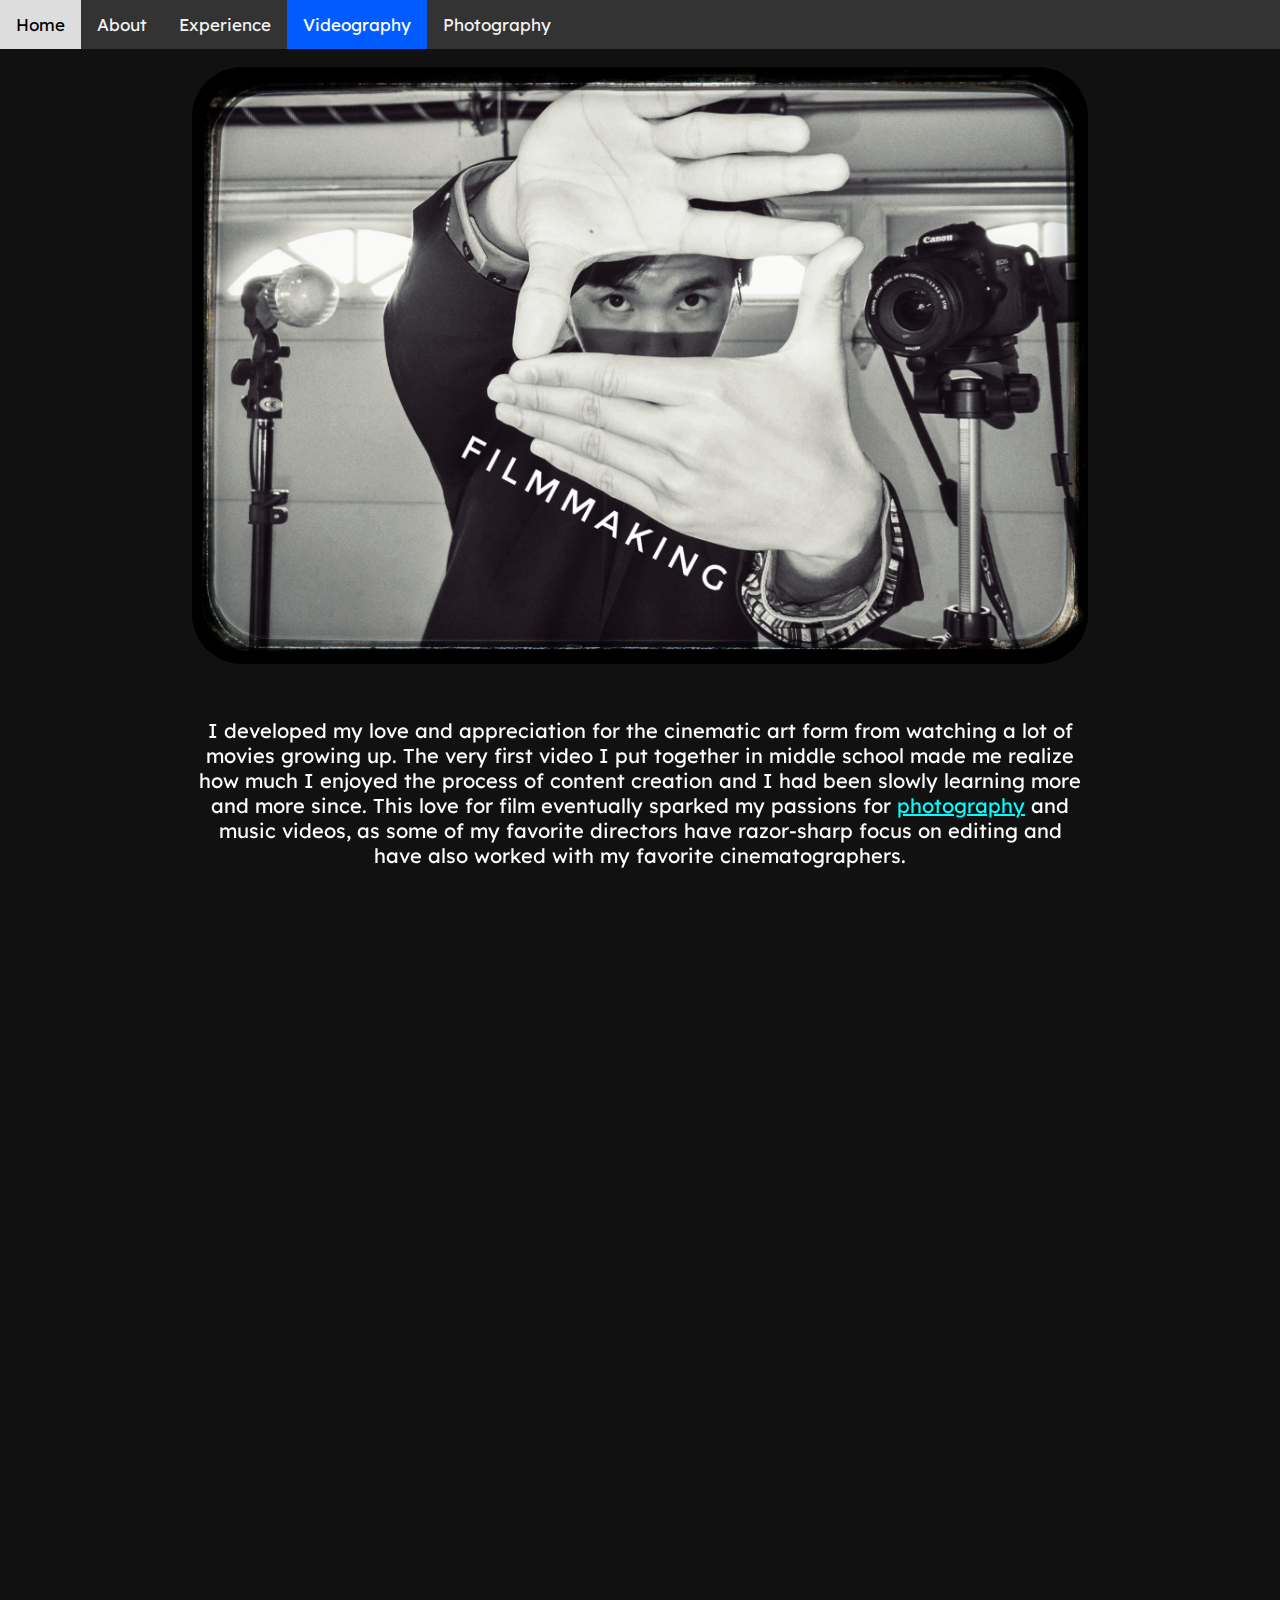
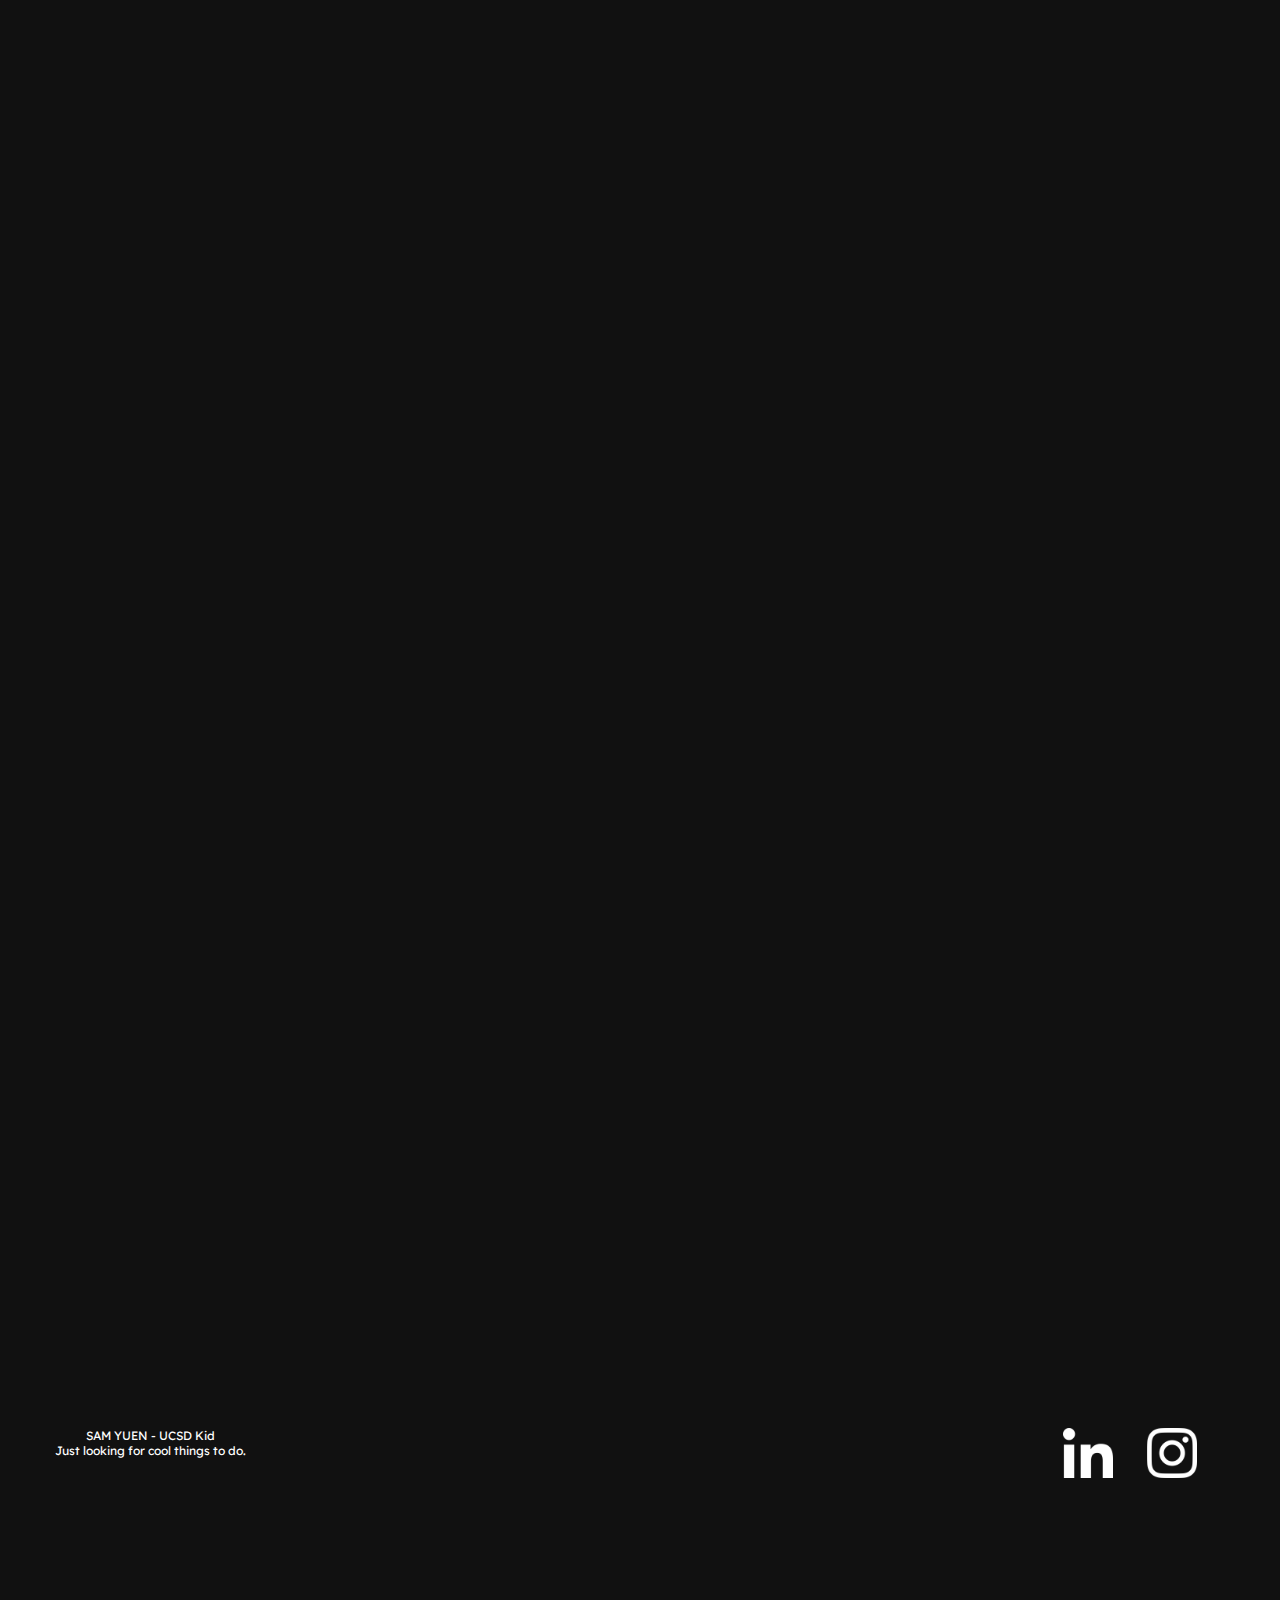
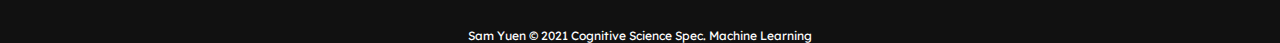
<file: pages/filmmaking.html>
<!doctype html>
<html>
<head>
<meta charset="utf-8">
<title>Filmmaking</title>
	
	
			<!--   Lexend Deca Font    link  -->
<link href="https://fonts.googleapis.com/css?family=Lexend+Deca&display=swap" rel="stylesheet"> 

<!--   Animate on Scroll   links  -->
<script src="https://unpkg.com/aos@2.3.1/dist/aos.js"></script>
	<link href="https://unpkg.com/aos@2.3.1/dist/aos.css" rel="stylesheet">

<!--   CSS file  -->
	<link href="../filmmaking.css" rel="stylesheet" type="text/css">

</head>

<body style="background-color: #111111" onload="document.body.style.opacity='1'">
	
<div class="topnav">
  <a href="../index.html">Home</a>
  <a href="about.html">About</a>
  <a href="experience.html">Experience</a>
  <a class="active" href="filmmaking.html">Videography</a>
  <a href="photography.html">Photography</a>
</div>

	<br>
	
<img src="../images/filmmakingpic.jpeg" alt="" class="filmmakingpic"/>

	<br>
	<br>
	<br>
<p data-aos="fade-up">I developed my love and appreciation for the cinematic art form from watching a lot of movies growing up. The very first video I put together in middle school made me realize how much I enjoyed the process of content creation and I had been slowly learning more and more since. This love for film eventually sparked my passions for <a class="links" href="photography.html">photography</a> and music videos, as some of my favorite directors have razor-sharp focus on editing and have also worked with my favorite cinematographers.</p>
	<br>
<p data-aos="fade-up">Because I never took any TV media classes in high school, I always took every opportunity I came across to make a video, most of which were from class projects that allowed video submissions. For every new video I make, I always make sure to incorporate a new technique or idea into the process of crafting it to make sure I learned something that I wouldn’t have if it wasn’t for the video. I also surf around the web to check out new editing software that might make certain processes more convenient for me. When I’m brainstorming for a music video, I listen to a song during my walk and choreograph the editing in my head in a way that cuts to the beat. When I find a music video that utilizes visual storytelling techniques, I take note them and analyze how they condense a scenario or a narrative into a 3-minute long video. After watching a film or TV show I love, I look around for video essays on YouTube to deepen my understanding of it and appreciate it more. For fancy in-camera techniques, I watch tutorials on how to pull them off in case I find an opportunity to incorporate them in future videos. </p>
	<br>
	
<p data-aos="fade-up">Director David Fincher is who I look up to for <a class="links" href="https://www.youtube.com/watch?v=esIFZnJqYow">editing</a>. Director and screenwriter Damian Chazelle for <a class="links" href="https://www.youtube.com/watch?v=NPAf3a0XYNk">visual storytelling techniques</a> and <a class="links" href="https://www.youtube.com/watch?v=ba-CB6wVuvQ">character development</a>. Cinematographers <a class="links" href="https://www.youtube.com/watch?v=nUdPme9krjQ">Linus Sandgren</a>, <a class="links" href="https://www.youtube.com/watch?v=-GNjEu09ks4&t=3s">Jeff Cronenweth</a>, and <a class="links" href="https://www.youtube.com/watch?v=IlMTGrMAp3I">Roger Deakins</a> for the visuals. </p>
	
<p data-aos="fade-up">I am deeply grateful for every opportunity I get to work on a new project. Each one not only excites my creativity but the filmmaking process is always a good way for me to improve my planning and leadership skills. I also want to give a shout-out to everyone who has ever worked with me for spending their time to help bring my imagination to life. </p>
	
	<br>
	
<p data-aos="fade-up">	My favorite videos to make are music videos, trailers, and short-films/sketches. Below are some of my works.</p>
	
	<br>
	
<iframe data-aos="fade-up" width="560" height="315" src="https://www.youtube.com/embed/eWRsQRazHuw" frameborder="0" allow="accelerometer; autoplay; clipboard-write; encrypted-media; gyroscope; picture-in-picture" allowfullscreen></iframe>
	
	<br>
<p data-aos="fade-up">Music Video Montage of Me and My Friends at UC San Diego</p>
	<br>
	<br>
<iframe data-aos="fade-up" src="https://drive.google.com/file/d/1faa_HOPWcXstGxmmVt_ZQYPf6JrCkeVs/preview" width="640" height="480"></iframe>
	
	<br>
	<p data-aos="fade-up">Sci-Fi Short Film for a Class Final</p>

	<br>
	<br>
	
<iframe data-aos="fade-up" src="https://drive.google.com/file/d/11B4pUuGEB_bL9X2EyAmXCht2h9BcJ3Lg/preview" width="640" height="480"></iframe>
		<br>
	<p data-aos="fade-up">Trailer for a House of Cards Parody at an Internship</p>

	<br>
	<br>

			<br>
	
	
<div id="container">
	<div class="box1"><p class="footer">SAM YUEN - UCSD Kid</p>
						<p class="footer">Just looking for cool things to do.</p>
	</div>
  <div class="box2">
	  				
	  		<p class="footer">
	<div class="nav3">
						
	  <a class="socialmedia" href="https://www.linkedin.com/in/samyuen33/"><img class="icons"  src="../images/linkedinwhite.png" width="50" height="50" alt=""/></a>
	  				
	  <a class="socialmedia" href="https://www.instagram.com/s4m4r1t4n/"><img class="icons" src="../images/instagramwhite.png" width="50" height="50" alt=""/></a>
	  
	  </div>
	  		</p>
	
	</div>
	<span class="stretch"></span>
</div>

	<!--my name and major and year-->
<div class="footer">Sam Yuen &copy; 2021 Cognitive Science Spec. Machine Learning</div>

	
<!-- make sure you place the <scrip>AOS.init();</script> right before the 
		ending tag for the body to get the animations to work.-->
	<script>
        AOS.init();
    </script>
	
</body>
</html>
</file>
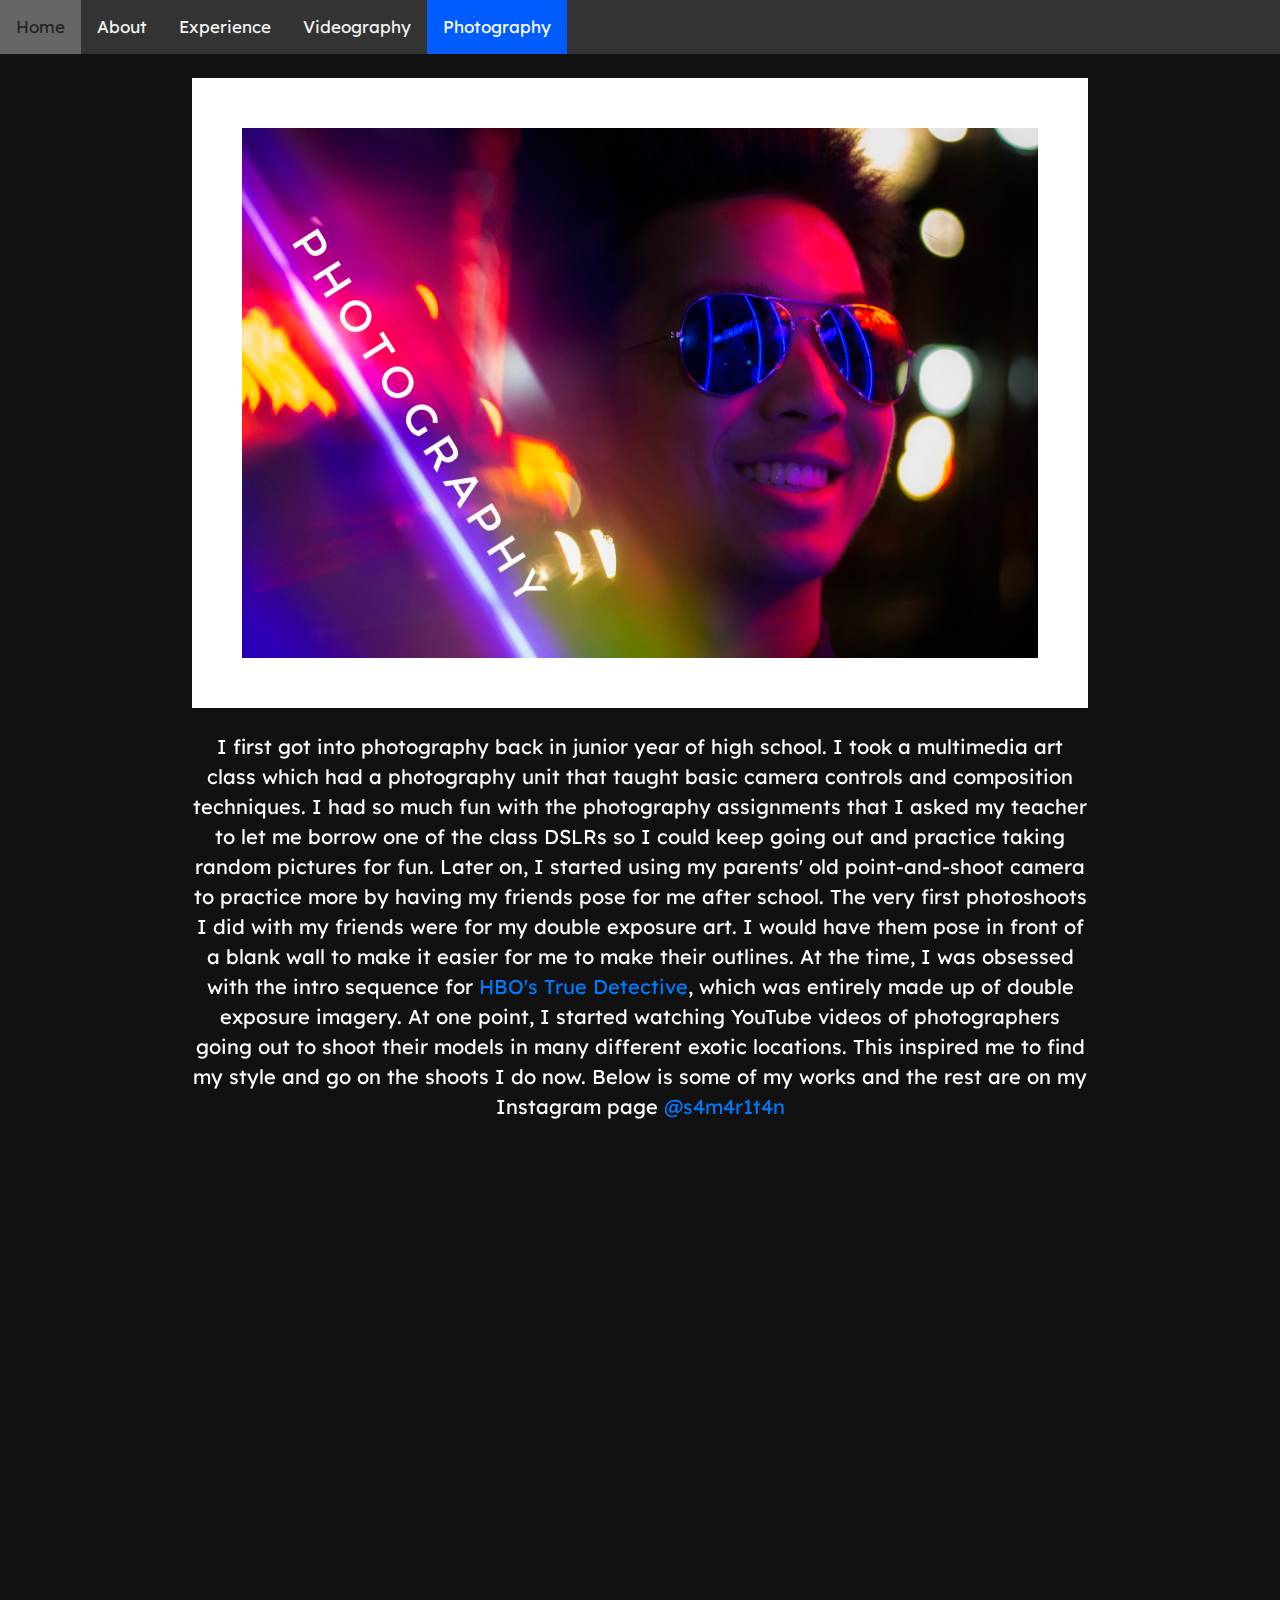
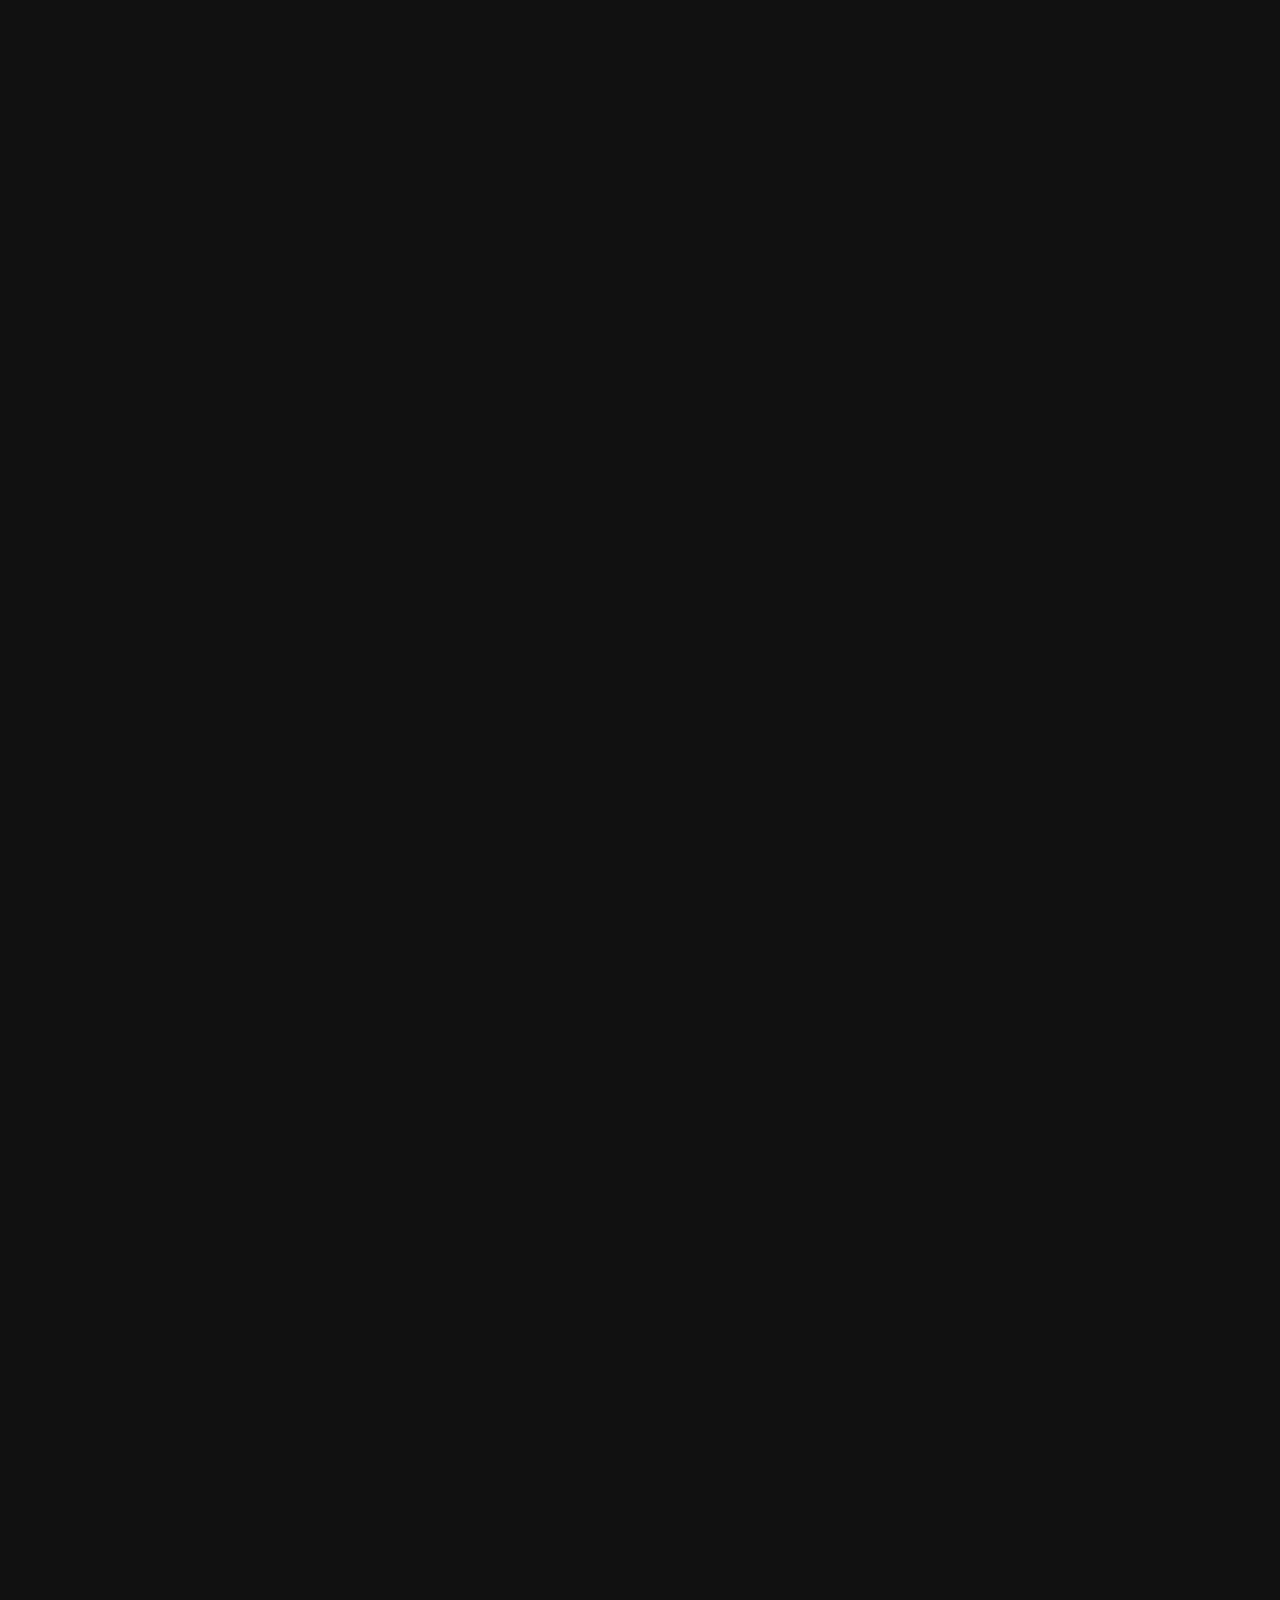
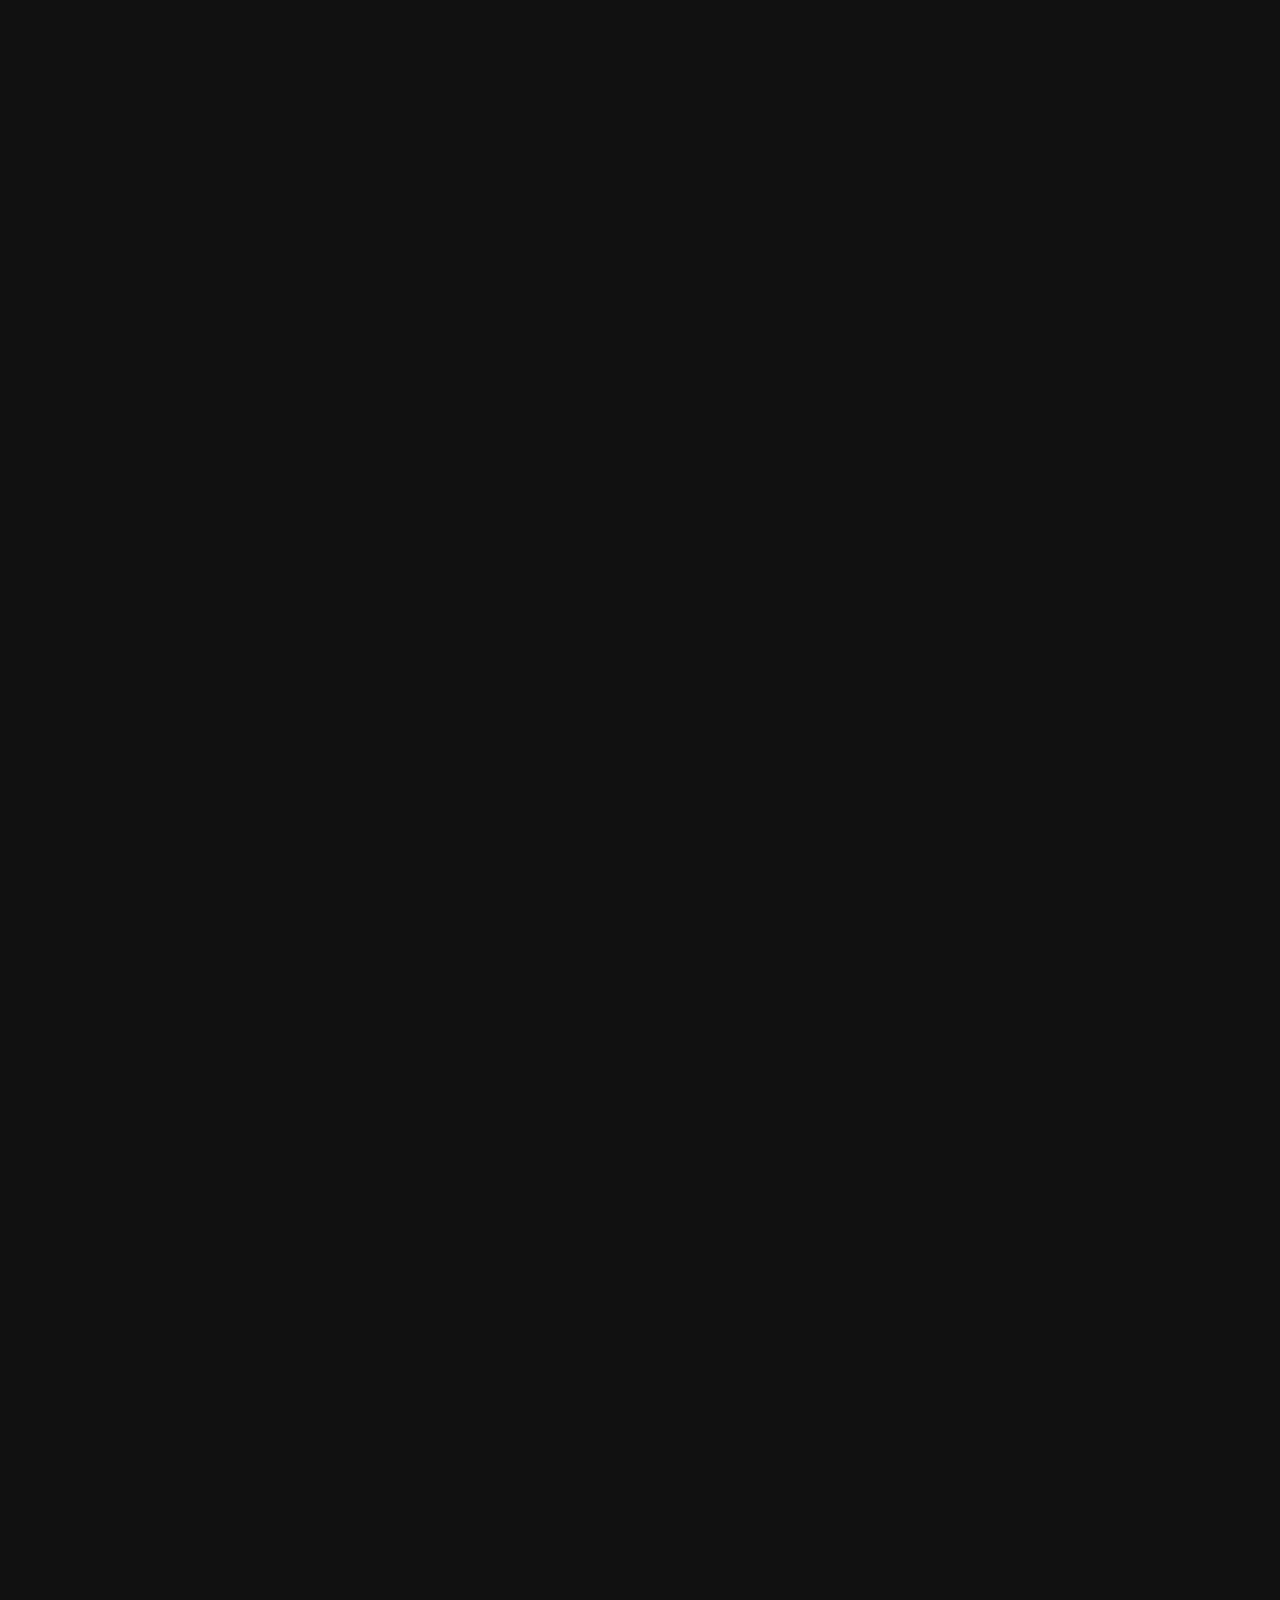
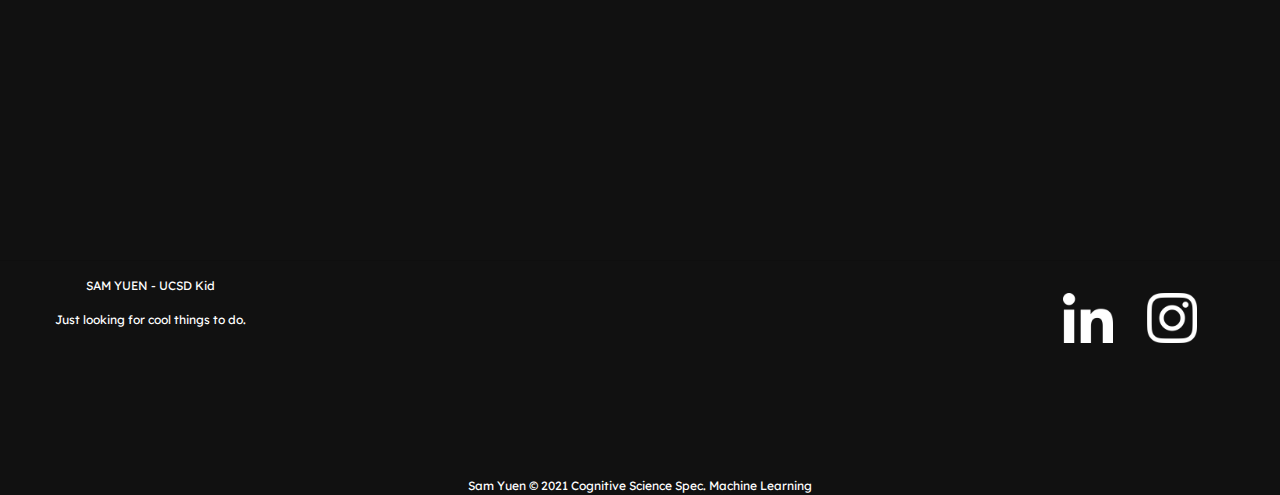
<file: pages/photography.html>
<!doctype html>
<html>
<head>
<meta charset="utf-8">
<title>Photography</title>
	
<!--   CSS file  -->
<link href="../photography.css" rel="stylesheet" type="text/css">

	
	
	<!--   Lexend Deca Font    link  -->
<link href="https://fonts.googleapis.com/css?family=Lexend+Deca&display=swap" rel="stylesheet">
	
	<!--   Animate on Scroll   links  -->
<script src="https://unpkg.com/aos@2.3.1/dist/aos.js"></script>
<link href="https://unpkg.com/aos@2.3.1/dist/aos.css" rel="stylesheet">
	
	
<link rel="stylesheet" href="https://maxcdn.bootstrapcdn.com/bootstrap/4.2.1/css/bootstrap.min.css">

</head>

<body style= "background-color: #111111" onload="document.body.style.opacity='1'">
	
<div class="topnav">
  <a href="../index.html">Home</a>
  <a href="about.html">About</a>
  <a href="experience.html">Experience</a>
  <a href="filmmaking.html">Videography</a>
  <a class="active" href="photography.html">Photography</a>
</div>

<br>
	
<img src="../images/photographypic.jpeg" alt="" class="photographypic"/>
	<br>
	<p data-aos="fade-up">I first got into photography back in junior year of high school. I took a multimedia art class which had a photography unit that taught basic camera controls and composition techniques. I had so much fun with the photography assignments that I asked my teacher to let me borrow one of the class DSLRs so I could keep going out and practice taking random pictures for fun. Later on, I started using my parents' old point-and-shoot camera to practice more by having my friends pose for me after school. The very first photoshoots I did with my friends were for my double exposure art. I would have them pose in front of a blank wall to make it easier for me to make their outlines. At the time, I was obsessed with the intro sequence for <a href="https://www.youtube.com/watch?v=Xyu_MdKBXic">HBO's True Detective</a>, which was entirely made up of double exposure imagery. At one point, I started watching YouTube videos of photographers going out to shoot their models in many different exotic locations. This inspired me to find my style and go on the shoots I do now. Below is some of my works and the rest are on my Instagram page <a href="https://www.instagram.com/s4m4r1t4n/">@s4m4r1t4n</a></p>
	
	
<!-- Photo Grid -->
<div class="row"> 
  <div class="column">
    <img data-aos="fade-up" data-aos-duration="600" src="../images/photography/tara (3).jpg" style="width:100%">
    <img data-aos="fade-up" src="../images/photography/sabrina (3).jpg" style="width:100%">
    <img data-aos="fade-up" src="../images/photography/indu (2).jpg" style="width:100%">
    <img data-aos="fade-up" src="../images/photography/nikki (3).jpg" style="width:100%">
    <img data-aos="fade-up" src="../images/photography/pam (2).jpg" style="width:100%">
    <img data-aos="fade-up" src="../images/photography/nikki (1).jpg" style="width:100%">
  </div>
  <div class="column">
    <img data-aos="fade-up" data-aos-duration="600" data-aos-delay="100" src="../images/photography/mckenna (1).jpg" style="width:100%">
    <img data-aos="fade-up" data-aos-duration="600" data-aos-delay="100" src="../images/photography/nikki (2).jpg" style="width:100%">
    <img data-aos="fade-up" data-aos-duration="600" data-aos-delay="100" src="../images/photography/tara (2).jpg" style="width:100%">
    <img data-aos="fade-up" data-aos-duration="600" data-aos-delay="100" src="../images/photography/pam (1).jpg" style="width:100%">
    <img data-aos="fade-up" data-aos-duration="600" data-aos-delay="100" src="../images/photography/indu (3).jpg" style="width:100%">
    <img data-aos="fade-up" data-aos-duration="600" data-aos-delay="100" src="../images/photography/mckenna (3).jpg" style="width:100%">
  </div>  
  <div class="column">
    <img data-aos="fade-up" data-aos-duration="600" data-aos-delay="200" src="../images/photography/indu (1).jpg" style="width:100%">
    <img data-aos="fade-up" data-aos-duration="600" data-aos-delay="200" src="../images/photography/pam (3).jpg" style="width:100%">
    <img data-aos="fade-up" data-aos-duration="600" data-aos-delay="200" src="../images/photography/ashlyn (3).jpg" style="width:100%">
    <img data-aos="fade-up" data-aos-duration="600" data-aos-delay="200" src="../images/photography/sabrina (1).jpg" style="width:100%">
    <img data-aos="fade-up" data-aos-duration="600" data-aos-delay="200" src="../images/photography/ashlyn (1).jpg" style="width:100%">
    <img data-aos="fade-up" data-aos-duration="600" data-aos-delay="200" src="../images/photography/tara (1).jpg" style="width:100%">
  </div>
</div>
	
<br>
	
	<hr>
	
	
<div id="container">
	<div class="box1"><p class="footer">SAM YUEN - UCSD Kid</p>
						<p class="footer">Just looking for cool things to do.</p>
	</div>
  <div class="box2">
	  				
	  		<p class="footer">
	<div class="nav3">
						
	  <a class="socialmedia" href="https://www.linkedin.com/in/samyuen33/"><img class="icons"  src="../images/linkedinwhite.png" width="50" height="50" alt=""/></a>
	  				
	  <a class="socialmedia" href="https://www.instagram.com/s4m4r1t4n/"><img class="icons" src="../images/instagramwhite.png" width="50" height="50" alt=""/></a>
	  
	  </div>
	  		</p>
	
	</div>
	<span class="stretch"></span>
</div>

	<!--my name and major and year-->
<div class="footer">Sam Yuen &copy; 2021 Cognitive Science Spec. Machine Learning</div>

<!-- make sure you place the <scrip>AOS.init();</script> right before the 
		ending tag for the body to get the animations to work.-->
	<script>
        AOS.init();
    </script>
	
</body>
</html>
</file>
<file: filmmaking.css>
@charset "utf-8";
/* CSS Document */

body {
	opacity: 0; 
    transition: opacity 2s;
	background-color: black;
}

html, body {
    height: 100%;
    margin: 0;
    padding: 0;
}

/* hide scroll bars on Chrome, Safari and Opera*/
body::-webkit-scrollbar {
	display: none;
}

/* Hide scrollbar for IE, Edge and Firefox */
body {
  -ms-overflow-style: none;  /* IE and Edge */
  scrollbar-width: none;  /* Firefox */
}







img.filmmakingpic {
	border-radius: 50px;
	display: block;
	margin-left: auto;
	margin-right: auto;
	width: 70%;
}


/* Add a black background color to the top navigation */
.topnav {
  background-color: #333;
  overflow: hidden;
}

/* Style the links inside the navigation bar */
.topnav a {
  float: left;
  color: #f2f2f2;
  text-align: center;
  padding: 14px 16px;
  text-decoration: none;
  font-size: 17px;
}

/* Change the color of links on hover */
.topnav a:hover {
  background-color: #ddd;
  color: black;
}

/* Add a color to the active/current link */
.topnav a.active {
  background-color: #005CFF;
  color: white;
}


a {
	font-family: 'Lexend Deca', sans-serif;
}


p {
	color: white;
	font-size: 20px;
	font-family: 'Lexend Deca', sans-serif;
	width: 70%;
	text-align: center;
	margin: auto;
}

a.links:link {
	color: aqua;
}

a.links:visited {
	color: aqua;
}

a.links:hover {
	color: aqua;
}

iframe {
	display: block;
	margin-right: auto;
	margin-left: auto;
}

hr {
	border-top: 1px solid black;
}


#container {
	height: 200px;
	text-align: justify;
	-ms-text-justify: distribute-all-lines;
    text-justify: distribute-all-lines;
}

.box1, .box2 {
	width: 300px;
	height: 125px;
    vertical-align: top;
    display: inline-block;
}

.stretch {
	width: 100%;
    display: inline-block;
    font-size: 0;
    line-height: 0
}

img.icons {
	display: inline-block;
}

div.nav3 {
	text-align: center;
}

.socialmedia {
	padding: 15px;
}


p.footer {
	color: white;
	font-family: 'Lexend Deca', sans-serif;
	font-size: 12px;
	text-align: center;
}

div.footer {
	color: white;
	font-family: 'Lexend Deca', sans-serif;
	font-size: 12px;
	text-align: center;
}
</file>
<file: photography.css>
@charset "utf-8";
/* CSS Document */

body {
	opacity: 0; 
    transition: opacity 2s;
}



/* hide scroll bars on Chrome, Safari and Opera*/
body::-webkit-scrollbar {
	display: none;
}

/* Hide scrollbar for IE, Edge and Firefox */
body {
  -ms-overflow-style: none;  /* IE and Edge */
  scrollbar-width: none;  /* Firefox */
}



/* Add a black background color to the top navigation */
.topnav {
  background-color: #333;
  overflow: hidden;
}

/* Style the links inside the navigation bar */
.topnav a {
  float: left;
  color: #f2f2f2;
  text-align: center;
  padding: 14px 16px;
  text-decoration: none;
  font-size: 17px;
}

/* Change the color of links on hover */
.topnav a:hover {
  background-color: #ddd;
  color: black;
	text-decoration: none;
}

/* Add a color to the active/current link */
.topnav a.active {
  background-color: #005CFF;
  color: white;
}

a {
	font-family: 'Lexend Deca', sans-serif;
	text-decoration: none;
}

img.photographypic {
	display: block;
	width: 70%;
	height: 70%;
	margin-left: auto;
	margin-right: auto;
	border: 50px solid #FFFFFF;
}

p {
	color: white;
	font-size: 20px;
	font-family: 'Lexend Deca', sans-serif;
	width: 70%;
	text-align: center;
	margin: auto;
}



* {
  box-sizing: border-box;
}

.header {
  text-align: center;
  padding: 32px;
}

.row {
  display: -ms-flexbox; /* IE10 */
  display: flex;
  -ms-flex-wrap: wrap; /* IE10 */
  flex-wrap: wrap;
  padding: 0 4px;
}

/* Create 3 equal columns that sits next to each other */
.column {
  flex: 33.33%;
  max-width: 33.33%;
  padding: 0 4px;
}

.column img {
  margin-top: 8px;
  vertical-align: middle;
  width: 100%;
}

/* Responsive layout - makes a two column-layout instead of four columns */
@media screen and (max-width: 800px) {
  .column {
    -ms-flex: 50%;
    flex: 50%;
    max-width: 50%;
  }
}

/* Responsive layout - makes the two columns stack on top of each other instead of next to each other */
@media screen and (max-width: 600px) {
  .column {
    -ms-flex: 100%;
    flex: 100%;
    max-width: 100%;
  }
}

hr {
	border-top: 1px #FFFFFF;
}


#container {
	height: 200px;
	text-align: justify;
	-ms-text-justify: distribute-all-lines;
    text-justify: distribute-all-lines;
}

.box1, .box2 {
	width: 300px;
	height: 125px;
    vertical-align: top;
    display: inline-block;
}



.stretch {
	width: 100%;
    display: inline-block;
    font-size: 0;
    line-height: 0
}




img.icons {
	display: inline-block;
}

div.nav3 {
	text-align: center;
}

.socialmedia {
	padding: 15px;
}


p.footer {
	color: white;
	font-family: 'Lexend Deca', sans-serif;
	font-size: 12px;
	text-align: center;
}

div.footer {
	color: white;
	font-family: 'Lexend Deca', sans-serif;
	font-size: 12px;
	text-align: center;
}

a {
	opacity: 1;
	transition: .5s ease;
}

a:hover {
	opacity: 0.3;
}
</file>
